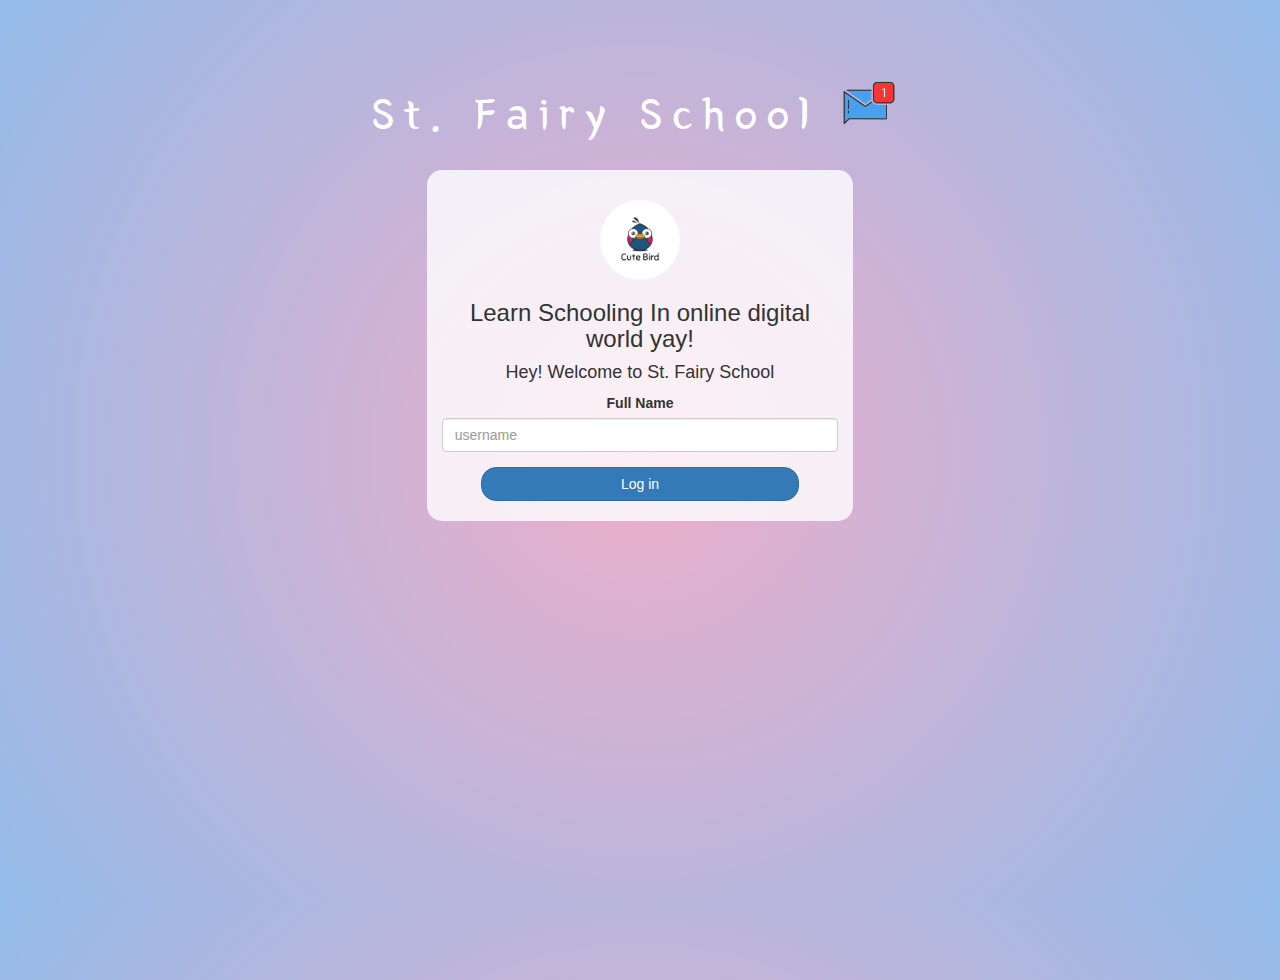
<file: index.html>
<!DOCTYPE html>
<html>
<head>
	<title>St. Fairy School</title>
<link href="https://fonts.googleapis.com/css?family=Yeon+Sung&display=swap" rel="stylesheet"><meta name="viewport" content="width=device-width, initial-scale=1">

<link rel="stylesheet" href="https://maxcdn.bootstrapcdn.com/bootstrap/3.4.0/css/bootstrap.min.css">
<script src="https://ajax.googleapis.com/ajax/libs/jquery/3.4.1/jquery.min.js"></script>
<script src="https://maxcdn.bootstrapcdn.com/bootstrap/3.4.0/js/bootstrap.min.js"></script>

<link rel="stylesheet" type="text/css" href="style.css">
<script src="kwitter.js"></script>
</head>
<body>
<center>
	<h1 class="header">	
		St. Fairy School	<sup>
	<img src="m2.png">
	</sup>
</h1>
	<div class="col-lg-4 col-md-6 col-sm-6 col-xs-11 login_div">
	<img src="logo.png" class="logo">
		<h3 >Learn Schooling In online digital world yay!</h3>
		<h4 >Hey! Welcome to St. Fairy School</h4>
		<div class="form-group">
		  <label >Full Name</label>
<input id="user_name" type="text" class="form-control" placeholder="username">
		</div>
		<button id="login_button" class="btn btn-primary" onclick="adduser()">Log in</button>
		
		<br><br>
	</div>
</center>
</body>
</html>
</file>
<file: style.css>
html, body
{
  height: 100%;
  margin: 0;
}

body
{
	background: rgb(238,174,202);
background: radial-gradient(circle, rgba(238,174,202,1) 0%, rgba(148,187,233,1) 100%);
}

.header
{
	color: white;font-family: 'Yeon Sung';font-size: 45px;letter-spacing: 10px;margin-top: 80px;
}
.header img
{
	width: 80px;margin-left: -15px;
}

.login_div
{
	background: rgba(255,255,255,0.8);float: none;border-radius: 15px;
}

.logo
{
	width: 80px;margin-top: 30px;border-radius: 40px;
}

#login_button
{
	width: 80%;border-radius: 15px;
}

.room_name
{
	cursor: pointer;
	font-size: 20px;
}


#logout
{
	font-size: 20px; float: right;
}


#output
{
	padding: 10px; width:80%;background: rgba(255,255,255,0.8);border-radius: 15px;
}

.input_div_room_page
{
	width: 80%;
}

.input_div label
{
	color: white;font-size: 20px;
}


.input_div_message_page
{
	position: fixed;bottom: 0px;width: 100%;background: rgba(255,255,255,0.8);
}
.input_div_message_page label
{
	color: black;
}
.input_div_message_page #msg
{
	width: 80%;
}
.input_div_message_page button
{
	margin-top: 15px;
	width: 50%; 
}
.color_white
{
	color: white
}

.user_tick
{
	width:20px;
}
.message_h4
{
	padding-left:5px;color:grey;
}
</file>
